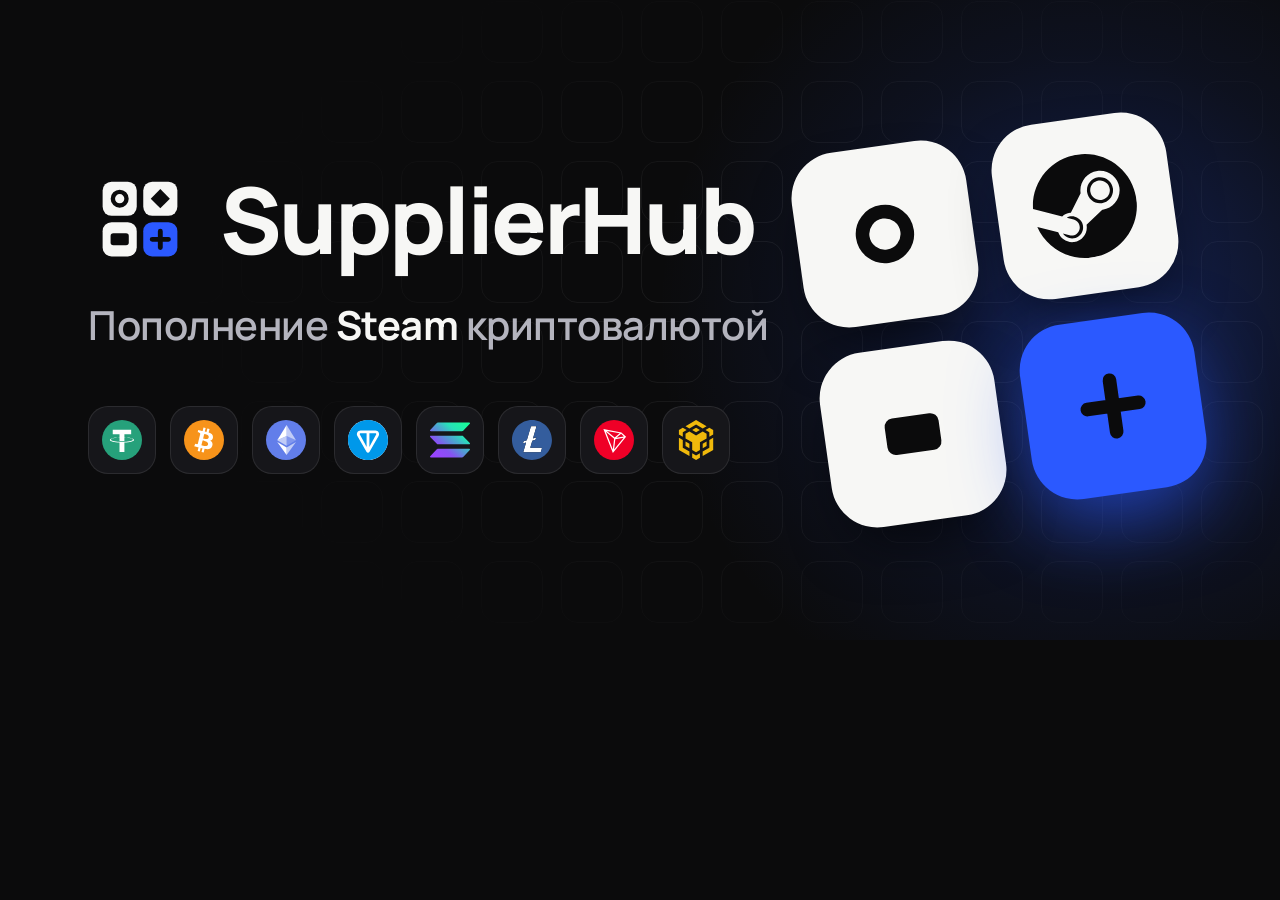
<file: tools/bot-banner.html>
<!doctype html>
<!-- Source of app/web/assets/img/bot-banner.jpg (the picture on top of the bot's customer screens).
     Re-render: open in Chromium at 1280x640 and take a screenshot, or see README → «Баннер бота». -->
<html lang="ru">
<head>
<meta charset="utf-8">
<style>
  @font-face { font-family: "Manrope"; font-weight: 200 800; src: url("../app/web/assets/fonts/manrope-cyrillic.woff2") format("woff2");
    unicode-range: U+0400-045F; }
  @font-face { font-family: "Manrope"; font-weight: 200 800; src: url("../app/web/assets/fonts/manrope-latin.woff2") format("woff2"); }
  * { box-sizing: border-box; margin: 0; }
  html, body { width: 1280px; height: 640px; overflow: hidden; background: #0B0B0C; }
  body { position: relative; font-family: "Manrope", sans-serif; color: #F7F7F5; }
  .grid { position: absolute; inset: 0;
    background-image: url("data:image/svg+xml,%3Csvg xmlns='http://www.w3.org/2000/svg' width='80' height='80'%3E%3Crect x='9.5' y='9.5' width='61' height='61' rx='16' fill='none' stroke='white' stroke-opacity='.06'/%3E%3C/svg%3E");
    background-size: 80px 80px; background-position: -8px -8px;
    -webkit-mask-image: radial-gradient(ellipse 75% 85% at 70% 50%, #000 25%, transparent 78%); }
  .glow { position: absolute; width: 900px; height: 900px; left: 640px; top: -130px; border-radius: 50%;
    background: radial-gradient(circle, rgba(43, 89, 255, .30), rgba(43, 89, 255, .08) 42%, transparent 68%); }
  .left { position: absolute; left: 88px; top: 0; bottom: 0; display: flex; flex-direction: column; justify-content: center; }
  .brand { display: flex; align-items: center; gap: 28px; }
  .word { font-weight: 800; font-size: 92px; letter-spacing: -3px; line-height: 1; }
  .tag { margin-top: 26px; font-weight: 600; font-size: 40px; color: #B4B4BE; letter-spacing: -.5px; }
  .tag b { color: #F7F7F5; font-weight: 700; }
  .coins { display: flex; gap: 14px; margin-top: 54px; }
  .coin { width: 68px; height: 68px; border-radius: 20px; background: #16161A; border: 1.5px solid rgba(255, 255, 255, .09);
    display: grid; place-items: center; }
  .coin img { width: 40px; height: 40px; }
  /* the logo's four tiles, blown up on the right */
  .tiles { position: absolute; right: 92px; top: 50%; translate: 0 -50%; display: grid; grid-template-columns: repeat(2, 176px);
    gap: 26px; rotate: -8deg; }
  .t { width: 176px; height: 176px; border-radius: 46px; background: #F7F7F5; display: grid; place-items: center;
    box-shadow: 0 30px 60px -20px rgba(0, 0, 0, .7); }
  .t.blue { background: #2B59FF; box-shadow: 0 30px 80px -10px rgba(43, 89, 255, .65); }
  .t svg { width: 96px; height: 96px; }
  .t.steam svg { width: 104px; height: 104px; }
</style>
</head>
<body>
  <div class="grid"></div>
  <div class="glow"></div>

  <div class="left">
    <div class="brand">
      <svg width="104" height="104" viewBox="0 0 64 64" aria-hidden="true"><g transform="translate(9 9)">
        <rect width="21" height="21" rx="5.5" fill="#F7F7F5"/><circle cx="10.5" cy="10.5" r="4.2" fill="none" stroke="#0B0B0C" stroke-width="2.7"/>
        <rect x="25" width="21" height="21" rx="5.5" fill="#F7F7F5"/><path d="M35.5 4.6l5.9 5.9-5.9 5.9-5.9-5.9z" fill="#0B0B0C"/>
        <rect y="25" width="21" height="21" rx="5.5" fill="#F7F7F5"/><rect x="4.9" y="31.8" width="11.2" height="7.4" rx="1.7" fill="#0B0B0C"/>
        <rect x="25" y="25" width="21" height="21" rx="5.5" fill="#2B59FF"/><path d="M35.5 30.5v10M30.5 35.5h10" stroke="#0B0B0C" stroke-width="3" stroke-linecap="round"/>
      </g></svg>
      <div class="word">SupplierHub</div>
    </div>
    <div class="tag">Пополнение <b>Steam</b> криптовалютой</div>
    <div class="coins">
      <div class="coin"><img src="../app/web/assets/coins/usdt.svg" alt=""></div>
      <div class="coin"><img src="../app/web/assets/coins/btc.svg" alt=""></div>
      <div class="coin"><img src="../app/web/assets/coins/eth.svg" alt=""></div>
      <div class="coin"><img src="../app/web/assets/coins/ton.svg" alt=""></div>
      <div class="coin"><img src="../app/web/assets/coins/sol.svg" alt=""></div>
      <div class="coin"><img src="../app/web/assets/coins/ltc.svg" alt=""></div>
      <div class="coin"><img src="../app/web/assets/coins/trx.svg" alt=""></div>
      <div class="coin"><img src="../app/web/assets/coins/bnb.svg" alt=""></div>
    </div>
  </div>

  <div class="tiles" aria-hidden="true">
    <div class="t"><svg viewBox="0 0 24 24"><circle cx="12" cy="12" r="5.6" fill="none" stroke="#0B0B0C" stroke-width="3.4"/></svg></div>
    <div class="t steam"><svg viewBox="0 0 24 24"><path fill="#0B0B0C" d="M11.979 0C5.678 0 .511 4.86.022 11.037l6.432 2.658c.545-.371 1.203-.59 1.912-.59.063 0 .125.004.188.006l2.861-4.142V8.91c0-2.495 2.028-4.524 4.524-4.524 2.494 0 4.524 2.031 4.524 4.527s-2.03 4.525-4.524 4.525h-.105l-4.076 2.911c0 .052.004.105.004.159 0 1.875-1.515 3.396-3.39 3.396-1.635 0-3.016-1.173-3.331-2.727L.436 15.27C1.862 20.307 6.486 24 11.979 24c6.627 0 11.999-5.373 11.999-12S18.605 0 11.979 0zM7.54 18.21l-1.473-.61c.262.543.714.999 1.314 1.25 1.297.539 2.793-.076 3.332-1.375.263-.63.264-1.319.005-1.949s-.75-1.121-1.377-1.383c-.624-.26-1.29-.249-1.878-.03l1.523.63c.956.4 1.409 1.5 1.009 2.455-.397.957-1.497 1.41-2.454 1.012H7.54zm11.415-9.303c0-1.662-1.353-3.015-3.015-3.015-1.665 0-3.015 1.353-3.015 3.015 0 1.665 1.35 3.015 3.015 3.015 1.663 0 3.015-1.35 3.015-3.015zm-5.273-.005c0-1.252 1.013-2.266 2.265-2.266 1.249 0 2.266 1.014 2.266 2.266 0 1.251-1.017 2.265-2.266 2.265-1.253 0-2.265-1.014-2.265-2.265z"/></svg></div>
    <div class="t"><svg viewBox="0 0 24 24"><rect x="5.2" y="7.4" width="13.6" height="9.2" rx="2.1" fill="#0B0B0C"/></svg></div>
    <div class="t blue"><svg viewBox="0 0 24 24"><path d="M12 5.5v13M5.5 12h13" stroke="#0B0B0C" stroke-width="3.4" stroke-linecap="round"/></svg></div>
  </div>
</body>
</html>
</file>
